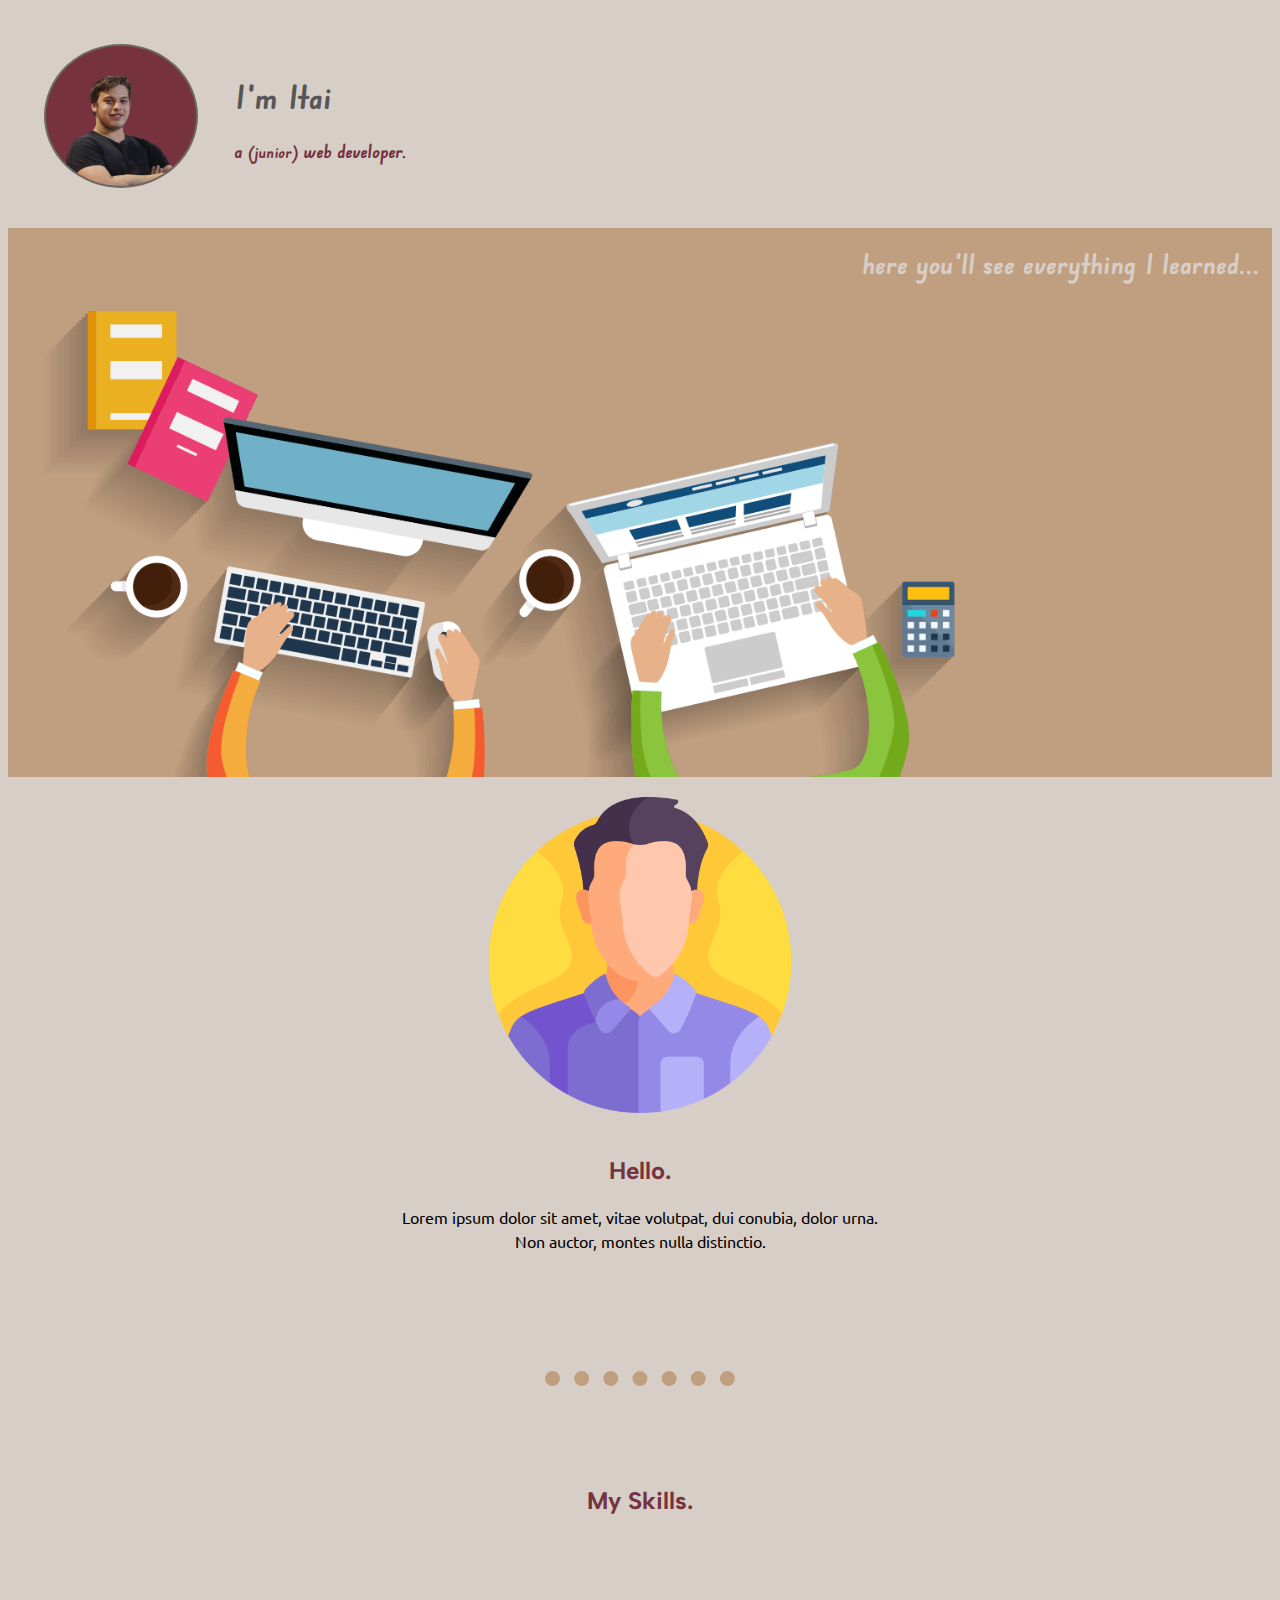
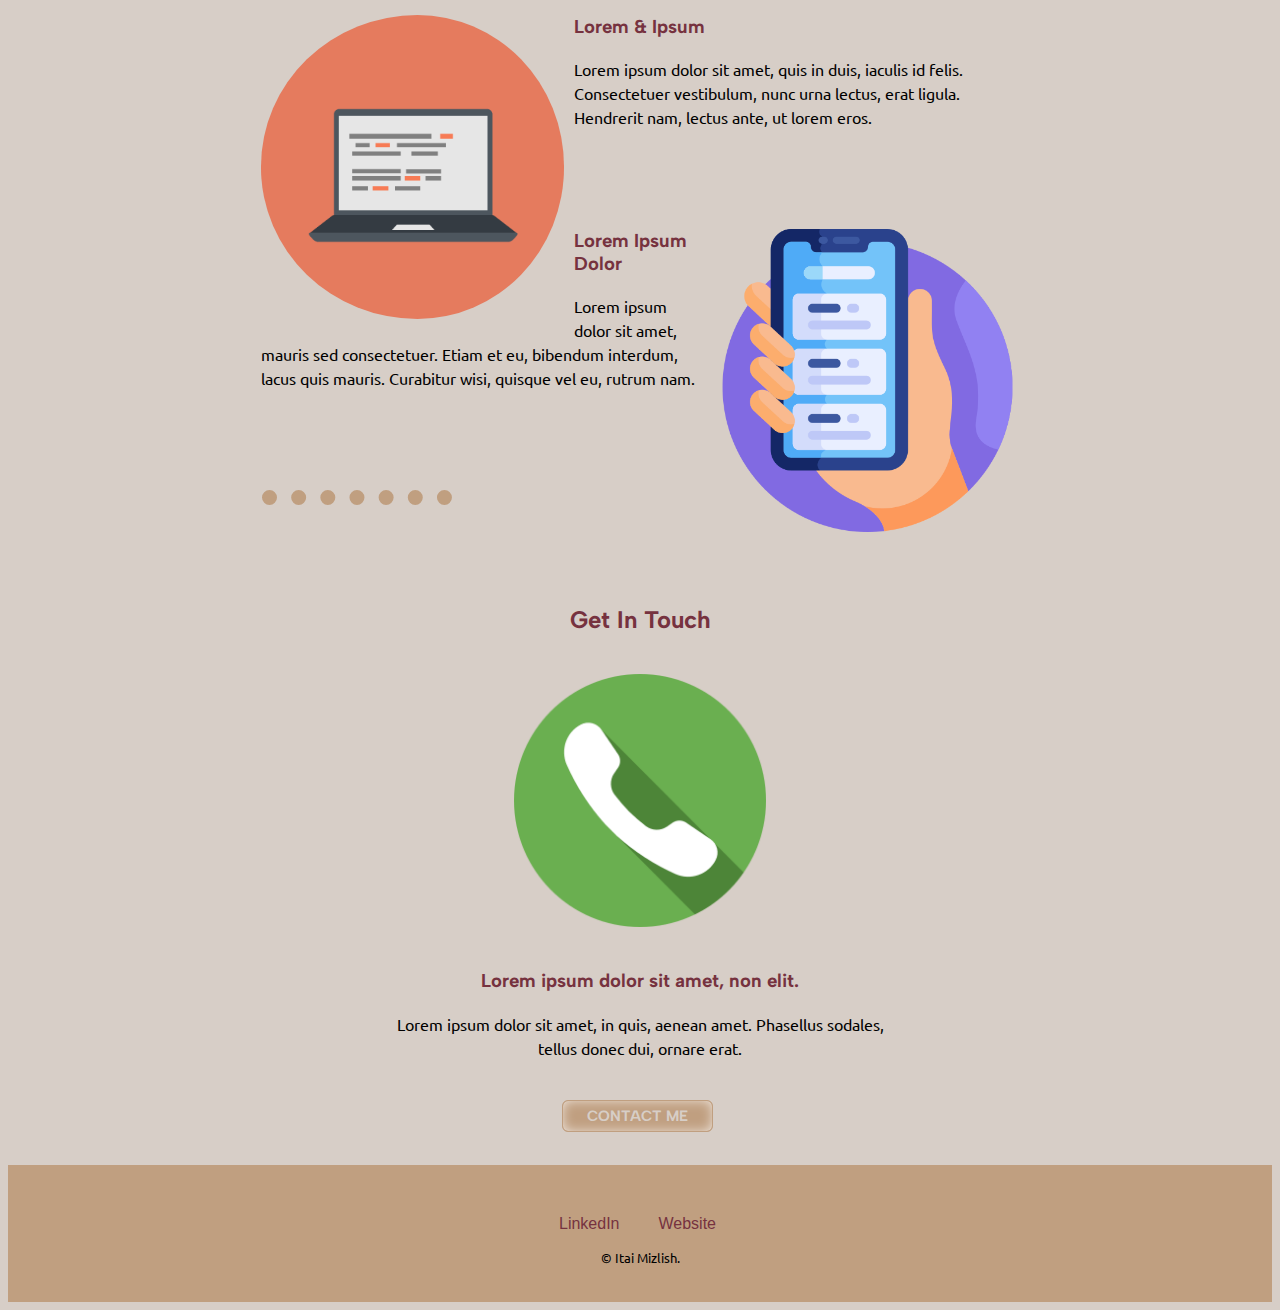
<file: index.html>
<!DOCTYPE html>
<html>
<head>

    <meta charset="utf-8">
    <title>Itai Mizlish</title>
    <link rel="preconnect" href="https://fonts.googleapis.com">
<link rel="preconnect" href="https://fonts.gstatic.com" crossorigin>
<link href="https://fonts.googleapis.com/css2?family=Albert+Sans&family=Edu+NSW+ACT+Foundation:wght@600&family=Ubuntu:ital,wght@1,300&display=swap" rel="stylesheet">
 <link rel="stylesheet" href="css/styles.css">
    
    <link rel="icon"  href="favicon.ico">
</head>
<body>

<div class="intro">
    <table cellspacing="35px" >
        <tr> <td><img src="images/profile.png" class="intro-img"  alt="Itai's profile"></td> <td ><h1  class="paragraph-color">I'm Itai</h1>
    <h3 id="intro-desc" >a <span class="junior">(junior)</i></span> web developer.</h3></td> </tr>
        
    </table>
   
</div>

<div class="header-container">
    <h1 class="primary-color middle-text">here you'll see everything I learned...</h1>
    <img class="img-mid-container" src="images/web2.png" alt="web1">
</div>


<div class="middle-container" style="text-align: center; ">
    <div class="profile" >
      <img class="profile-img" src="images/man.png" alt="man">
      <h2 >Hello.</h2>
      <p class="intro-desc">Lorem ipsum dolor sit amet, vitae volutpat, dui conubia, dolor urna. Non auctor, montes nulla distinctio.</p>
    </div>
    <br>
    <hr>
    <div class="skills">
      <h2>My Skills.</h2>
      <div class="skill-row">
        <img class="skills-img1" src="images/computer.png" alt="computer">
        <h3>Lorem & Ipsum</h3>
        <p>Lorem ipsum dolor sit amet, quis in duis, iaculis id felis. Consectetuer vestibulum, nunc urna lectus, erat ligula. Hendrerit nam, lectus ante, ut lorem eros.</p>
      </div>
      
      <div class="skill-row">
        <img class="skills-img2" src="images/smartphone.png" alt="smartphone">
        <h3>Lorem Ipsum Dolor</h3>
        <p>Lorem ipsum dolor sit amet, mauris sed consectetuer. Etiam et eu, bibendum interdum, lacus quis mauris. Curabitur wisi, quisque vel eu, rutrum nam.</p>
      </div>
      
    </div>
    <hr>
    <div class="contact-me">
      <h2>Get In Touch</h2>
      <img class="contact-img" src="images/phone.png" alt="phone">
      <h3>Lorem ipsum dolor sit amet, non elit.</h3>
      <p class="contact-message">Lorem ipsum dolor sit amet, in quis, aenean amet. Phasellus sodales, tellus donec dui, ornare erat.</p>
      <a class="myButton" href="mailto:itai.mizlish@gmail.com">CONTACT ME</a>
    </div>
    <br>
  </div>
  
  
  <div class="bottom-container" style="text-align: center;">
    <a underline="false" class="footer-link" href="https://www.linkedin.com/">LinkedIn</a>
    
    <a class="footer-link" href="https://www.appbrewery.co/">Website</a>
    <p style="padding: 15px 0; font-size: 0.8rem;">© Itai Mizlish.</p>
  </div>
  
</body>


</html>
</file>
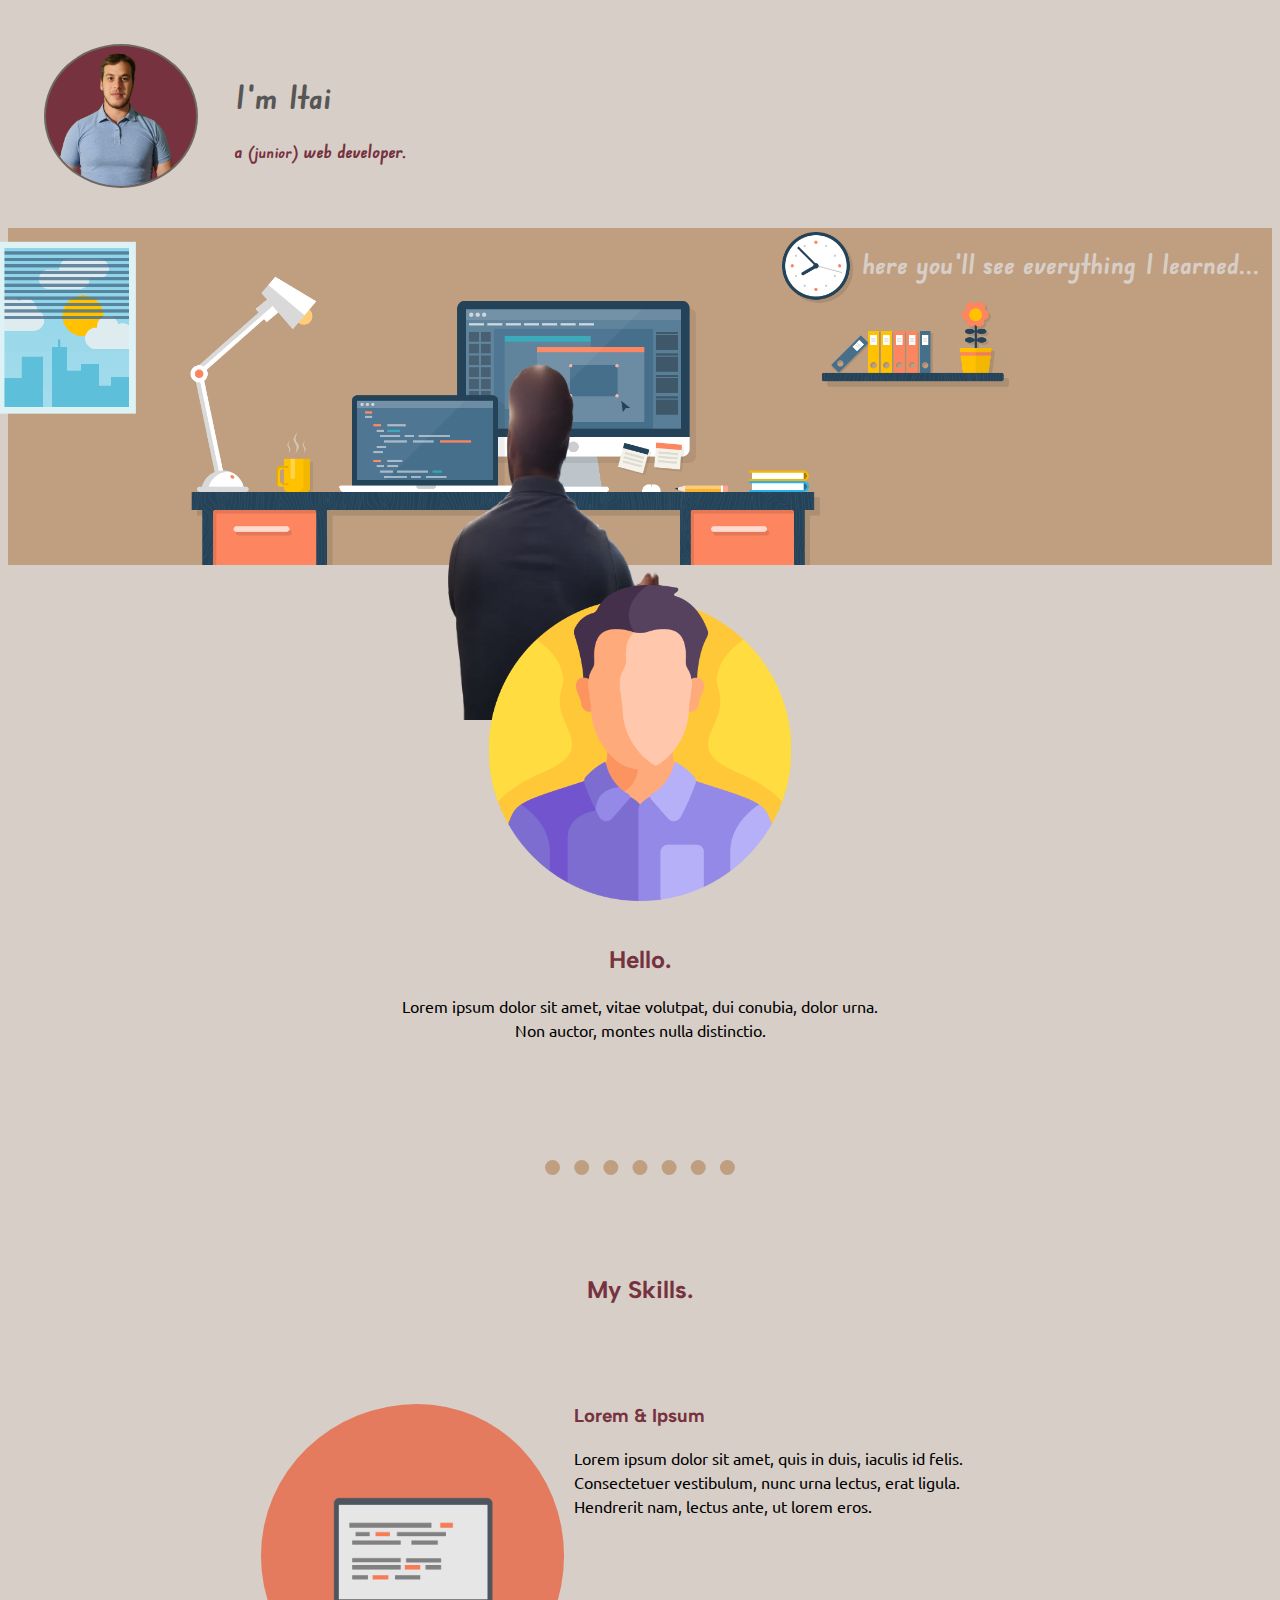
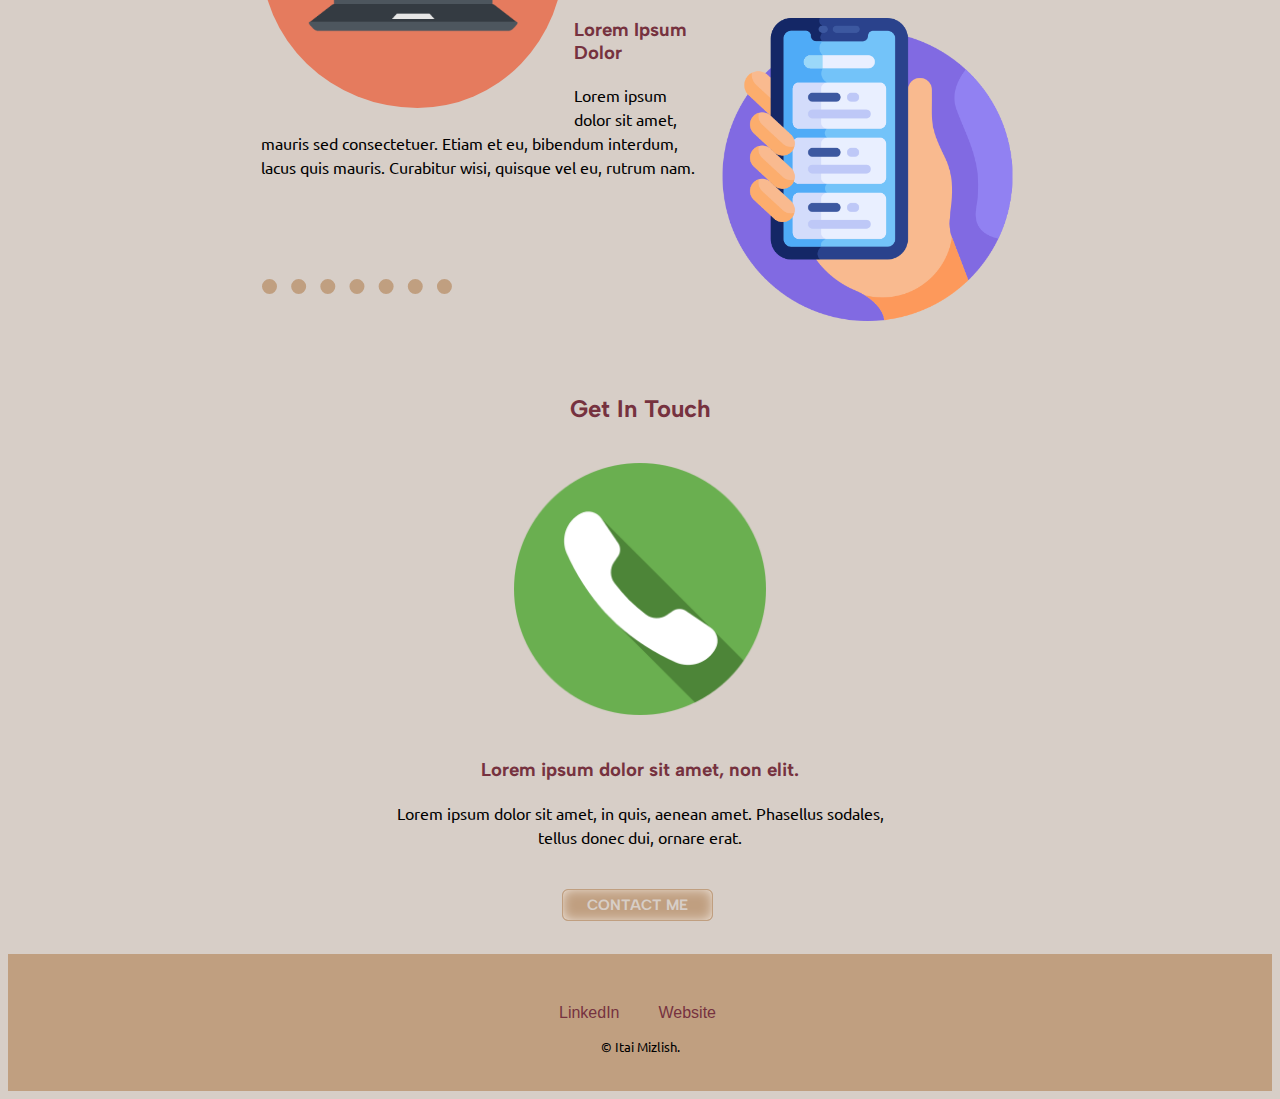
<file: index2.html>
<!DOCTYPE html>
<html>
<head>

    <meta charset="utf-8">
    <title>Itai Mizlish</title>
    <link rel="preconnect" href="https://fonts.googleapis.com">
<link rel="preconnect" href="https://fonts.gstatic.com" crossorigin>
<link href="https://fonts.googleapis.com/css2?family=Albert+Sans&family=Edu+NSW+ACT+Foundation:wght@600&family=Ubuntu:ital,wght@1,300&display=swap" rel="stylesheet">
 <link rel="stylesheet" href="css/styles.css">
    
    <link rel="icon"  href="favicon.ico">
</head>
<body>

<div class="intro">
    <table cellspacing="35px" >
        <tr> <td><img src="images/head1.png" class="intro-img"  alt="Itai's profile"></td> <td ><h1  class="paragraph-color">I'm Itai</h1>
    <h3 id="intro-desc" >a <span class="junior">(junior)</i></span> web developer.</h3></td> </tr>
        
    </table>
   
</div>

<div class="header-container">
    <h1 class="primary-color middle-text">here you'll see everything I learned...</h1>
    <img class="img-mid-container" src="images/image-asset.png" alt="web1">
    <img class="img-back" src="images/back.png" alt="back"/>
</div>


<div class="middle-container" style="text-align: center; ">
    <div class="profile" >
      <img class="profile-img" src="images/man.png" alt="man">
      <h2 >Hello.</h2>
      <p class="intro-desc">Lorem ipsum dolor sit amet, vitae volutpat, dui conubia, dolor urna. Non auctor, montes nulla distinctio.</p>
    </div>
    <br>
    <hr>
    <div class="skills">
      <h2>My Skills.</h2>
      <div class="skill-row">
        <img class="skills-img1" src="images/computer.png" alt="computer">
        <h3>Lorem & Ipsum</h3>
        <p>Lorem ipsum dolor sit amet, quis in duis, iaculis id felis. Consectetuer vestibulum, nunc urna lectus, erat ligula. Hendrerit nam, lectus ante, ut lorem eros.</p>
      </div>
      
      <div class="skill-row">
        <img class="skills-img2" src="images/smartphone.png" alt="smartphone">
        <h3>Lorem Ipsum Dolor</h3>
        <p>Lorem ipsum dolor sit amet, mauris sed consectetuer. Etiam et eu, bibendum interdum, lacus quis mauris. Curabitur wisi, quisque vel eu, rutrum nam.</p>
      </div>
      
    </div>
    <hr>
    <div class="contact-me">
      <h2>Get In Touch</h2>
      <img class="contact-img" src="images/phone.png" alt="phone">
      <h3>Lorem ipsum dolor sit amet, non elit.</h3>
      <p class="contact-message">Lorem ipsum dolor sit amet, in quis, aenean amet. Phasellus sodales, tellus donec dui, ornare erat.</p>
      <a class="myButton" href="mailto:itai.mizlish@gmail.com">CONTACT ME</a>
    </div>
    <br>
  </div>
  
  
  <div class="bottom-container" style="text-align: center;">
    <a underline="false" class="footer-link" href="https://www.linkedin.com/">LinkedIn</a>
    
    <a class="footer-link" href="https://www.appbrewery.co/">Website</a>
    <p style="padding: 15px 0; font-size: 0.8rem;">© Itai Mizlish.</p>
  </div>
  
</body>


</html>
</file>
<file: css/styles.css>
a{
    text-decoration: none;
    color:#76323f;
    font-family:Verdana, Geneva, Tahoma, sans-serif;
    margin: 20px 20px 15px 15px;
}
a:hover{
    color: #d7cec7;
}

body{
   background-color:#d7cec7 ;
}


h2 {
    color: #76323f; 
    font-family: 'Albert Sans', sans-serif;
   
}
h3{
    color: #76323f;
    font-family: 'Albert Sans', sans-serif;
    
}
hr{
    width: 15%;
    border: 10px dotted #c09f80;
    border-style: none;
    border-top-style:dotted;
   border-width: 15px;
   margin: 100px auto;
}
p{
    font-family: 'Ubuntu', sans-serif;
    line-height: 1.5;
    
    margin: auto;
}
.bottom-container{
background-color: #c09f80;
padding: 50px 0 20px;
}
.contact-img{
    position: relative;
    margin: 20px;
    width:20%;
    height:20%;
}
.contact-message{
    width: 40%;
    margin:20px auto;
}
.header-container{
    background-color:  #c09f80;
    font-family: 'Edu NSW ACT Foundation', cursive;
   }

.intro{
    font-family: 'Edu NSW ACT Foundation', cursive;
   
}
.intro-desc{
    width:40%;
    margin: auto;
}
.intro-img{
     width:150px;
     height:140px;
     position: relative;
     top: 10%;
     transform: scaleX(-1);
     border-radius: 50%;
     box-shadow: 2px;
     background-color: #76323f;
     color: black;
     border: 2px solid #6e6863;
     transition: transform .2s;
     margin: 0 auto;
     
}
.intro-img:hover{
    background-color: #21b97f;
    transform: scale(1.3) scaleX(-1);
    
}
.img-back{
    position:absolute;
    top: 25%;
    left: 25%;
    width: 35%;
    height: 55%;
}
.img-mid-container{
    width: 80%;
    height: 80%;
    position: relative;
     top: 4px;
     left:-10px;
   }

.junior{
    font-size:medium;
   }

.middle-text{
    position: absolute;
    font-size:170%;
    text-align:right;
    right: 20px;
   }
   .myButton {
	box-shadow:inset 0px 0px 14px -3px #ffffff;
	background:linear-gradient(to bottom, #c09f80 5%, #c09f80 100%);
	background-color:#c09f80;
	border-radius:6px;
	border:1px solid #c09f80;
	display:inline-block;
	cursor:pointer;
	color:#d7cec7;
	font-family:'Albert Sans', sans-serif;
	font-size:15px;
	font-weight:bold;
	padding:6px 24px;
	text-decoration:none;
}
.myButton:hover {
	background:linear-gradient(to bottom, #c09f80 5%, #c09f80 100%);
	background-color:#c09f80;
    color:#76323f;
}
.myButton:active {
	position:relative;
	top:1px;
}
   .skills{
    align-items: center;
    justify-content: center;
   }
  .skill-row{
    width:60%;
    margin: 100px auto 100px auto;
    text-align: left;
    
  }
  .profile-img{
    position: relative;
    margin: 20px;
    width:25%;
    height:25%;
  }
.skills-img1{
    position: relative;
    float: left;
    width:40%;
    height:40%;
    border-radius: 100%;
    padding-right: 10px;
}
.skills-img2{
    padding-left: 10px;
    position: relative;
    float: right;
    width:40%;
    height:40%;
}




#intro-desc{
    font-family: 'Edu NSW ACT Foundation', cursive;
}

.primary-color{
    color: #d7cec7;
}
.paragraph-color{
    color: #565656;
}
.headline-color{
    color: #76323f;
}
.menu-color{
    color: #c09f80;
}
</file>
